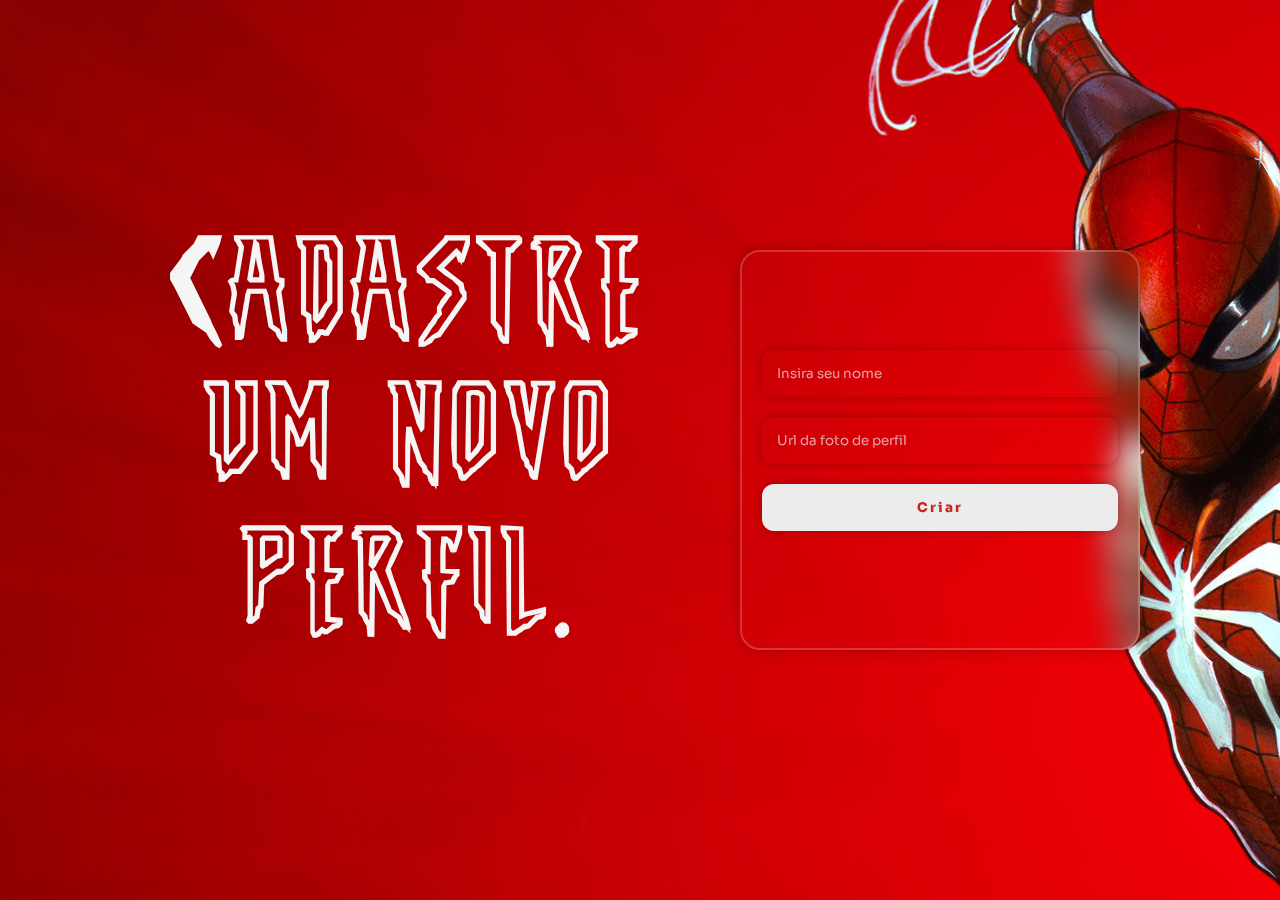
<file: novosPerfis/index.html>
<!DOCTYPE html>
<html lang="pt-br">
<head>
    <meta charset="UTF-8">
    <meta name="viewport" content="width=device-width, initial-scale=1.0">
    <link rel="stylesheet" href="https://cdnjs.cloudflare.com/ajax/libs/font-awesome/6.0.0-beta3/css/all.min.css">
    <link rel="shortcut icon" href="../images/minecraft-homem-aranha-fundo-transparente13-Photoroom.png" type="image/x-ico">
    <link rel="stylesheet" href="styles.css">
    <title>Cadastre um novo perfil</title>
</head>
<body>
    <h1>Cadastre<br> um novo<br> perfil.</h1>
    <section class="campo">
     <input id="nome" type="text" placeholder="Insira seu nome">
     <input id="url" type="text" placeholder="Url da foto de perfil">
     <input class="criar" type="button" value="Criar" onclick="criar()">
     <p></p>
    </section>
    <script src="../tela-inicial/script.js"></script>
    <script src="script.js"></script>
</body>
</html>
</file>
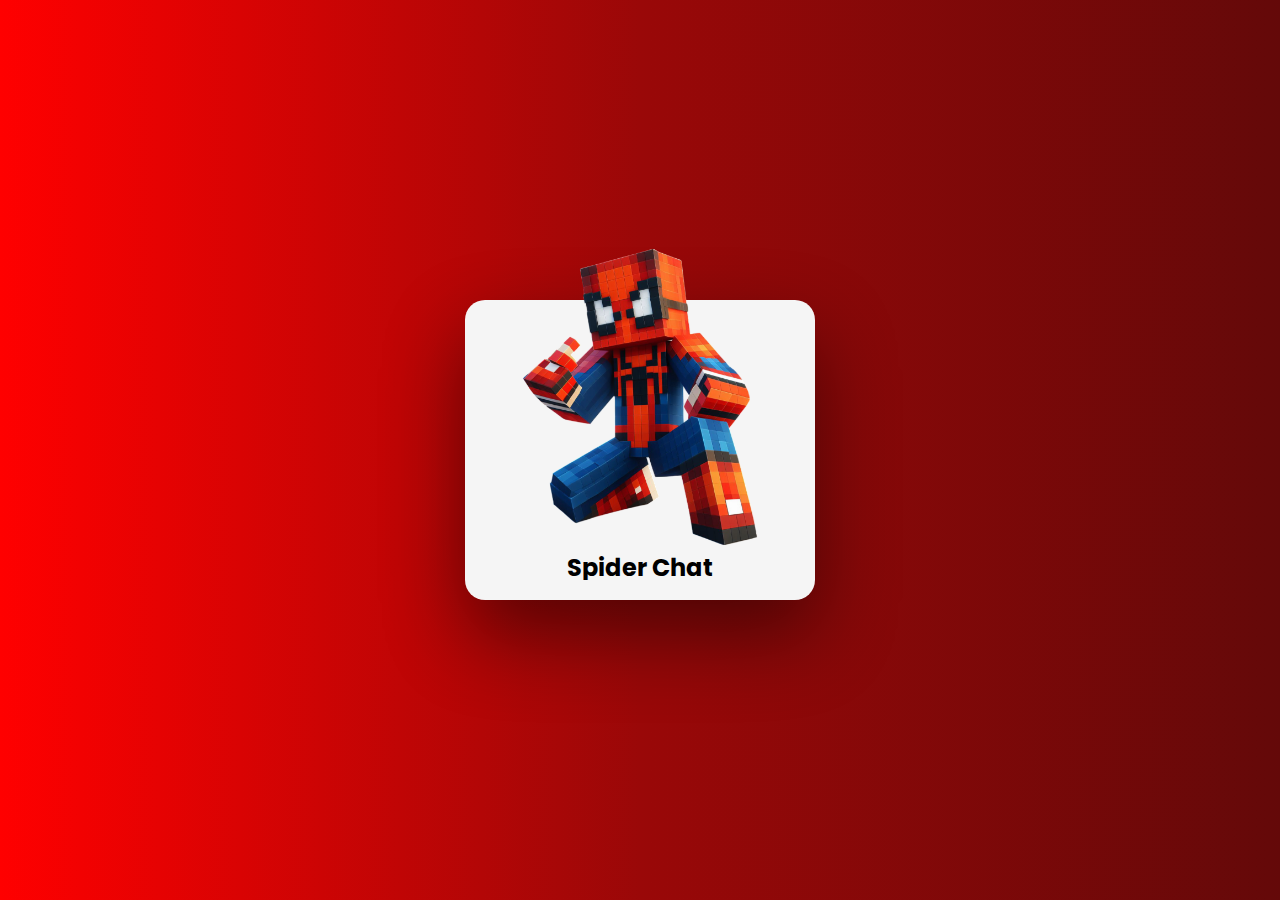
<file: tela-inicial/index.html>
<!DOCTYPE html>
<html lang="pt-br">
<head>
    <meta charset="UTF-8">
    <meta name="viewport" content="width=device-width, initial-scale=1.0">
    <link rel="stylesheet" href="https://cdnjs.cloudflare.com/ajax/libs/font-awesome/6.0.0-beta3/css/all.min.css">
    <link rel="shortcut icon" href="../images/minecraft-homem-aranha-fundo-transparente13-Photoroom.png" type="image/x-ico">
    <link rel="stylesheet" href="styles.css">
    <title>Spider Chat</title>
</head>
<body>
    <header>

    </header>
    <main>
        <div class="card">
            <div class="img-caixa">
                <img src="../images/minecraft-homem-aranha-fundo-transparente13-Photoroom.png" alt="miranha-mine" title="">
            </div>
            <div class="caixa">
             <h2>Spider Chat</h2>
             <p>Bem-vindo! Clique no botão abaixo para acessar o chat e começar novas aventuras e conexões.</p>
             <a href="../usuarios/index.html" class="acessar-usuarios">Entrar</a>
            </div>
        </div>
    </main>
    <script src="script.js"></script>
</body>
</html>
</file>
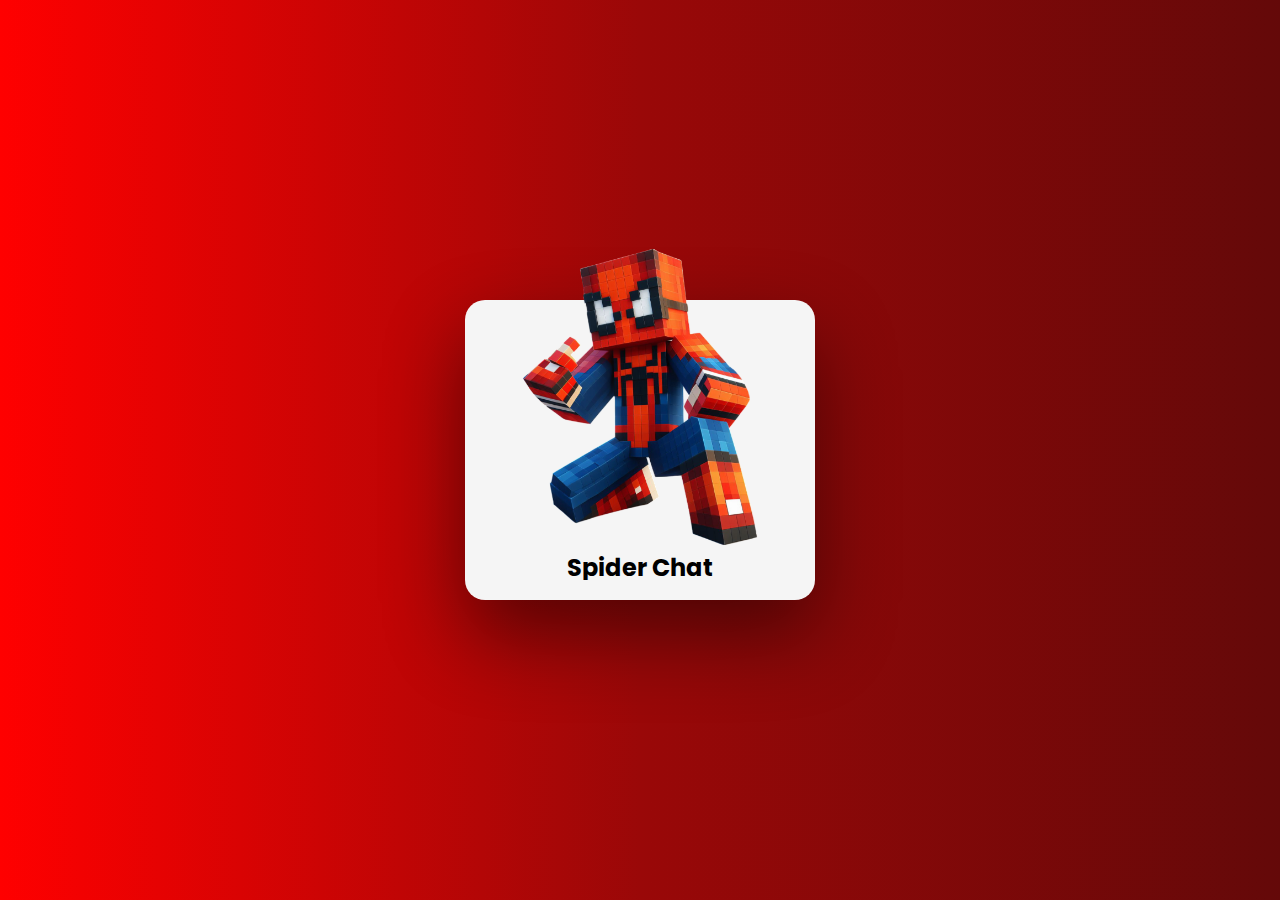
<file: chat/chat.html>
<!DOCTYPE html>
<html lang="pt-br">
<head>
    <meta charset="UTF-8">
    <meta name="viewport" content="width=device-width, initial-scale=1.0">
    <link rel="stylesheet" href="https://cdnjs.cloudflare.com/ajax/libs/font-awesome/6.0.0-beta3/css/all.min.css">
    <link rel="shortcut icon" href="../images/minecraft-homem-aranha-fundo-transparente13-Photoroom.png" type="image/x-ico">
    <link rel="stylesheet" href="styles.css">
    <title>Chat</title>
</head>
<body>
    <header>
        <a href="../usuarios/index.html">  <i class="fa-solid fa-house fa-2xl"></i></a>
    </header>
    <main>
      <section class="exibirPerfil">
        <img id="fotoDoUsuario" src="https://i.pinimg.com/736x/8a/60/a1/8a60a1c33bac707baf4183605eb885de.jpg" alt="foto-de-perfil" title="foto-de-perfil">
        <p id="inicialDoUsuario">I</p>
        <h2>Nome do User</h2>
      </section>
      <section class="chat">
        <section class="mensagens"></section>
        <input type="text" placeholder="Digite uma mensagem [ PRESSIONE ENTER PARA ENVIAR ]">
      </section>
      </main>
    <script src="script.js"></script>
</body>
</html>
</file>
<file: novosPerfis/styles.css>
@import url('https://fonts.googleapis.com/css2?family=Bebas+Neue&family=Lacquer&family=Luckiest+Guy&family=Poppins:ital,wght@0,100;0,200;0,300;0,400;0,500;0,600;0,700;0,800;0,900&display=swap');

@font-face {
    font-family: sora;
    src: url(../fontes/Sora-VariableFont_wght.ttf);
}

@font-face {
    font-family: spider;
    src: url(../fontes/The\ Amazing\ Spider-Man.ttf);
}

* {
    margin: 0;
    padding: 0;
    box-sizing: border-box;
    font-family: sora;
}

body {
    display: flex;
    justify-content: center;
    align-items: center;
    min-height: 100vh;
    flex-direction: column;
    font-family: sora;
    background-color: whitesmoke;
    transition: 0.7s;
    background-image: url(../images/spider-9-4k.jpg);
}

h1 {
    color: whitesmoke;
    font-family: spider;
    display: flex;
    text-align: center;
    font-size: 110px;
    position: absolute;
    left: 170px;
    letter-spacing: 3px;
}

.campo {
    display: flex;
    flex-direction: column;
    backdrop-filter: blur(16px);
    -webkit-backdrop-filter: blur(16px);
    border: 2px solid rgba(255, 255, 255, .2);
    box-shadow: 0 0 15px rgba(0, 0, 0, 0.19);
    justify-content: center;
    width: 400px;
    height: 400px;
    padding: 20px;
    border-radius: 20px;
    position: relative;
    left: 300px;
    gap: 20px;
}

.campo input {
    padding: 15px;
    border: none;
    background: transparent;
    border-radius: 12px;
    box-shadow: 0 0 10px rgba(0, 0, 0, 0.249);
    color: whitesmoke;
}

.campo input::placeholder {
    color: rgba(245, 245, 245, 0.642);
}

.campo .criar {
   color: rgb(203, 34, 34);
   background-color: rgb(236, 236, 236) ;
   font-weight: 800;
   letter-spacing: 2px;
}

.campo p {
    color: whitesmoke;
    font-size: 13px;
    text-align: center;
}
</file>
<file: tela-inicial/styles.css>
@import url('https://fonts.googleapis.com/css2?family=Bebas+Neue&family=Lacquer&family=Luckiest+Guy&family=Poppins:ital,wght@0,100;0,200;0,300;0,400;0,500;0,600;0,700;0,800;0,900&display=swap');

* {
    margin: 0;
    padding: 0;
    box-sizing: border-box;
    font-family: 'Poppins', sans-serif;
}

body {
    display: flex;
    justify-content: center;
    align-items: center;
    min-height: 100vh;
    background: linear-gradient(90deg, red, rgb(154, 8, 8), rgb(100, 9, 9));
}

.card {
    display: flex;
    justify-content: center;
    flex-direction: column;
    width: 350px;
    height: 300px;
    position: relative;
    background-color: whitesmoke;
    border-radius: 20px;
    box-shadow: 0px 35px 80px rgba(0, 0, 0, 0.482);
    transition: 0.5s;
}

.card:hover {
    height: 400px;
    box-shadow: 0 0 15px rgb(255, 126, 126);
}

.card .img-caixa {
    position: absolute;
    width: 250px;
    height: auto;
    top: -80px;
    left: 50%;
    transform: translateX(-50%);
    transition: 0.5s;
}

.card .img-caixa img {
    width: 100%;
    height: 100%;
    object-fit: cover;
}

.card:hover .img-caixa {
    top: 10px;
    transform: translate(-50%, -50%) scale(0.6);
}

.card .caixa {
    display: flex;
    flex-direction: column;
    gap: 18px;
    position: absolute;
    top: 250px;
    width: 100%;
    padding: 0px 30px;
    text-align: center;
    height: 30px;
    overflow: hidden;
    transition: 0.5s;
}

.card:hover .caixa {
    top: 130px;
    height: 250px;
}

.card .acessar-usuarios {
    background: linear-gradient(to left, red, rgb(143, 15, 15));
    text-decoration: none;
    color: whitesmoke;
    font-weight: 600;
    letter-spacing: 1px;
    padding: 9px;
    border-radius: 10px;
    box-shadow: 0 0 10px rgba(0, 0, 0, 0.289);
    position: relative;
    top: 20px;
}

.card .caixa p {
    font-weight: 300;
}
</file>
<file: chat/styles.css>
@import url('https://fonts.googleapis.com/css2?family=Bebas+Neue&family=Lacquer&family=Luckiest+Guy&family=Poppins:ital,wght@0,100;0,200;0,300;0,400;0,500;0,600;0,700;0,800;0,900&display=swap');

@font-face {
    font-family: sora;
    src: url(../fontes/Sora-VariableFont_wght.ttf);
}

@font-face {
    font-family: spider;
    src: url(../fontes/The\ Amazing\ Spider-Man.ttf);
}

html {
    scroll-behavior: smooth;
}

body {
    background-image: url(../images/fundo.png);
    font-family: sora;
    display: flex;
    justify-content: center;
    align-items: center;
}

header i {
    position: fixed;
    color: whitesmoke;
    top: 50px;
    left: 30px;
    transition: 0.5s;
}

header i:hover {
    color: rgb(18, 97, 224);
}

main {
    display: flex;
    flex-direction: column;
    justify-content: center;
    align-items: center;
}

.exibirPerfil {
    padding: 20px;
    display: flex;
    gap: 30px;
    backdrop-filter: blur(16px);
    -webkit-backdrop-filter: blur(16px);
    border: 2px solid rgba(255, 255, 255, .2);
    border-radius: 20px;
    width: 600px;
    height: 30px;
    justify-content: center;
    align-items: center;
    position: relative;
    top: 30px;
    box-shadow: 0 0 15px rgba(0, 0, 0, 0.423);
}

.exibirPerfil img {
    border-radius: 40px;
    width: 80px;
    position: absolute;
    left: -15px;
    box-shadow: 0 0 15px rgba(0, 0, 0, 0.4);
    border: 2px solid rgba(255, 255, 255, .2);
}

.exibirPerfil h2 {
    color: whitesmoke;
    font-weight: 500;
}

.exibirPerfil p {
    color: whitesmoke;
    font-weight: 700;
    font-size: 50px;
    width: 40px;
    height: 40px; 
    text-align: center;
    display: none;
    align-items: center; 
    justify-content: center;
    border-radius: 50%;
    padding: 20px;
    border: 2px solid rgba(255, 255, 255, .2);
    background-color: rgb(6, 21, 75);
    position: absolute;
    left: -15px;
}

.exibirPerfil input {
    border: none;
    border-radius: 5px;
    padding: 6px;
    position: absolute;
    left: 70px;
    background: transparent;
    color: whitesmoke;
    display: none;
}

.chat {
    display: flex;
    backdrop-filter: blur(16px);
    -webkit-backdrop-filter: blur(16px);
    border: 2px solid rgba(255, 255, 255, .2);
    border-radius: 20px;
    width: 800px;
    height: 550px;
    position: relative;
    top: 70px;
    box-shadow: 0 0 15px rgba(0, 0, 0, 0.423);
    overflow: hidden;
    justify-content: center;
    align-items: center;
}

.chat input {
    position: absolute;
    left: 140px;
    bottom: 30px;
    padding: 13px;
    width: 500px;
    border-radius: 20px;
    border: none;
    box-shadow: 0 0 10px rgba(0, 0, 0, 0.338);
    background-color: rgb(7, 43, 86);
    color: whitesmoke;
}

.mensagens {
    display: flex;
    gap: 10px;
    flex-direction: column;
    position: absolute;
    top: 20px;
    overflow: hidden;
    overflow-y: scroll;
    width: 800px;
    max-height: 423px;
    padding: 15px;
}

.mensagens::-webkit-scrollbar {
    display: none;
}

.mensagens {
    scrollbar-width: none;
}

.mensagem {
    display: flex;
    flex-direction: column;
    justify-content: center;
    position: relative;
    left: 30px;
    padding: 10px;
    width: 450px;
    height: auto;
    background-color: whitesmoke;
    border-radius: 20px;
    box-shadow: 0 0 10px rgba(0, 0, 0, 0.345);
    transition: 0.5s;
    word-wrap: break-word; 
}

.mensagem:hover {
    scale: 1.03;
}

.mensagem h2 {
    display: none;
    margin: 0;
    padding: -2px;
    position: absolute;
    font-size: 40px;
    left: 17px;
}

.mensagem img {
    width: 40px;
    border-radius: 40px;
    position: absolute;
    top: 15px;
}

.mensagem h4 {
    color: rgb(0, 0, 0);
    position: absolute;
    top: -5px;
    left: 60px;
    font-weight: 200;
}

.mensagem p {
    color: rgb(0, 0, 0);
    position: relative;
    left: 50px;
    top: 15px;
    font-size: 16px;
    font-weight: 500;
    margin-right: 203px;
}

.mensagem .data {
    position: absolute;
    right: 20px;
    bottom: 10px;
    font-weight: 400;
    font-size: 12px;
}

.minhaMensagem {
    display: flex;
    flex-direction: column;
    justify-content: center;
    position: relative;
    padding: 10px;
    width: 450px;
    height: auto;
    background-color: rgb(123, 7, 7);
    border-radius: 20px;
    left: 300px;
    box-shadow: 0 0 10px rgba(0, 0, 0, 0.345);
    transition: 0.5s;
    word-wrap: break-word;
}

.minhaMensagem img {
    width: 40px;
    border-radius: 40px;
    position: absolute;
    top: 15px;
}

.minhaMensagem h2 {
    display: none;
    margin: 0;
    padding: -2px;
    position: absolute;
    font-size: 40px;
    left: 17px;
    color: whitesmoke;
}

.minhaMensagem h4 {
    color: rgb(226, 226, 226);
    position: absolute;
    top: -5px;
    left: 60px;
    font-weight: 200;
}

.minhaMensagem p {
    color: rgb(223, 223, 223);
    position: relative;
    left: 50px;
    top: 15px;
    font-size: 16px;
    font-weight: 500;
    margin-right: 203px;
}

.minhaMensagem:hover {
    scale: 1.03;
}

.minhaMensagem .data {
    position: absolute;
    right: 20px;
    bottom: 10px;
    font-weight: 400;
    font-size: 12px;
    color: whitesmoke;
}
</file>
